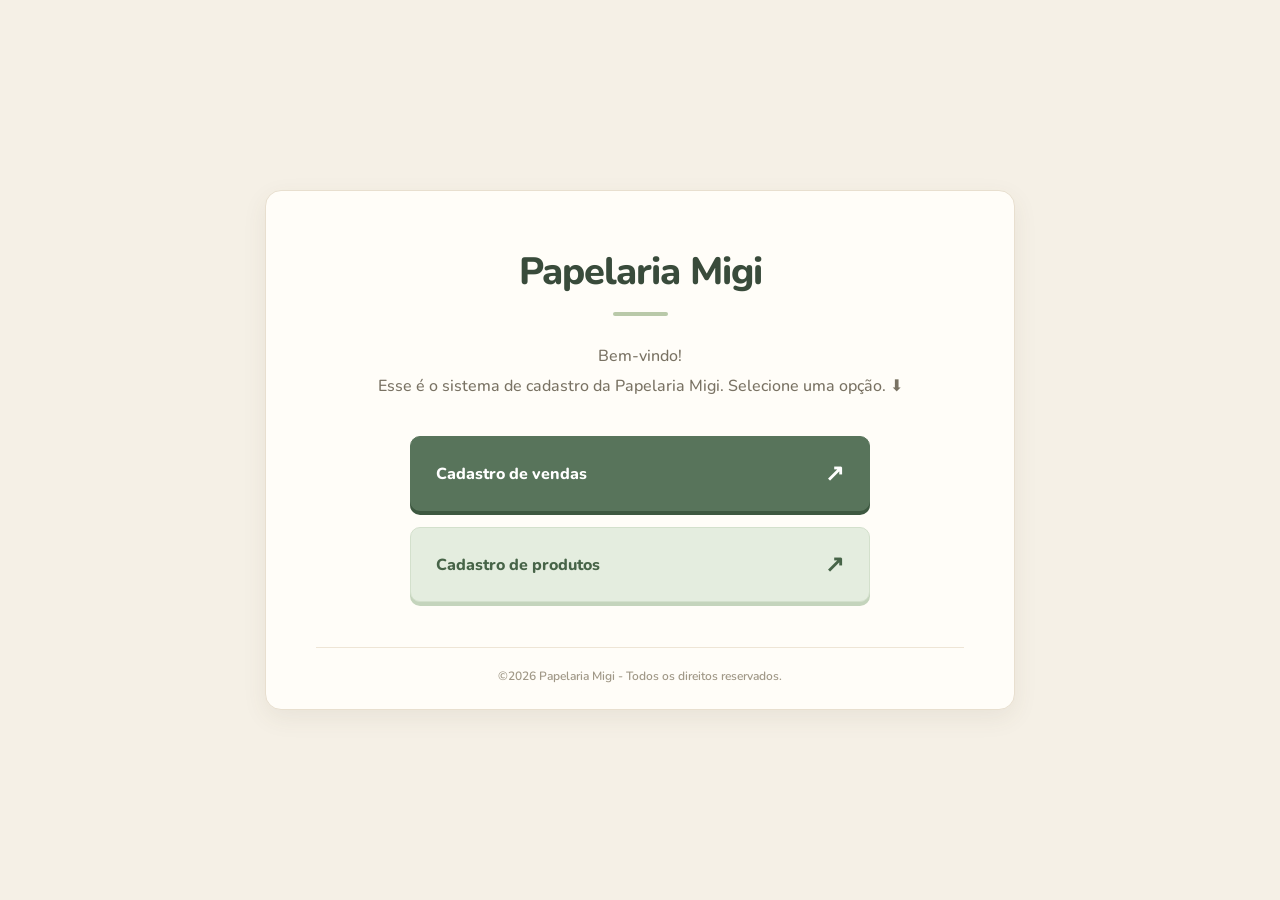
<file: index.html>
<!DOCTYPE html>
<html lang="pt-br">
<head>
    <meta charset="UTF-8">
    <link rel="stylesheet" href="style.css">
    <meta name="viewport" content="width=device-width, initial-scale=1.0">
    <title>Papelaria Migi</title>
</head>
<body>
    <div id="geral">
        <h1>Papelaria Migi</h1>
        <h2>Bem-vindo! <br> Esse é o sistema de cadastro da Papelaria Migi. Selecione uma opção. ⬇</h2>

        <div id="botoes">
            <a href="vendas.html">
                <div class="btn1">
                    <p>Cadastro de vendas</p>
                </div>
            </a>        

            <a href="produtos.html">
                <div class="btn2">
                    <p>Cadastro de produtos</p>
                </div>
            </a>
        </div>

        <footer>
            &copy;2026 Papelaria Migi - Todos os direitos reservados.
        </footer>

    </div>
</body>
</html>
</file>
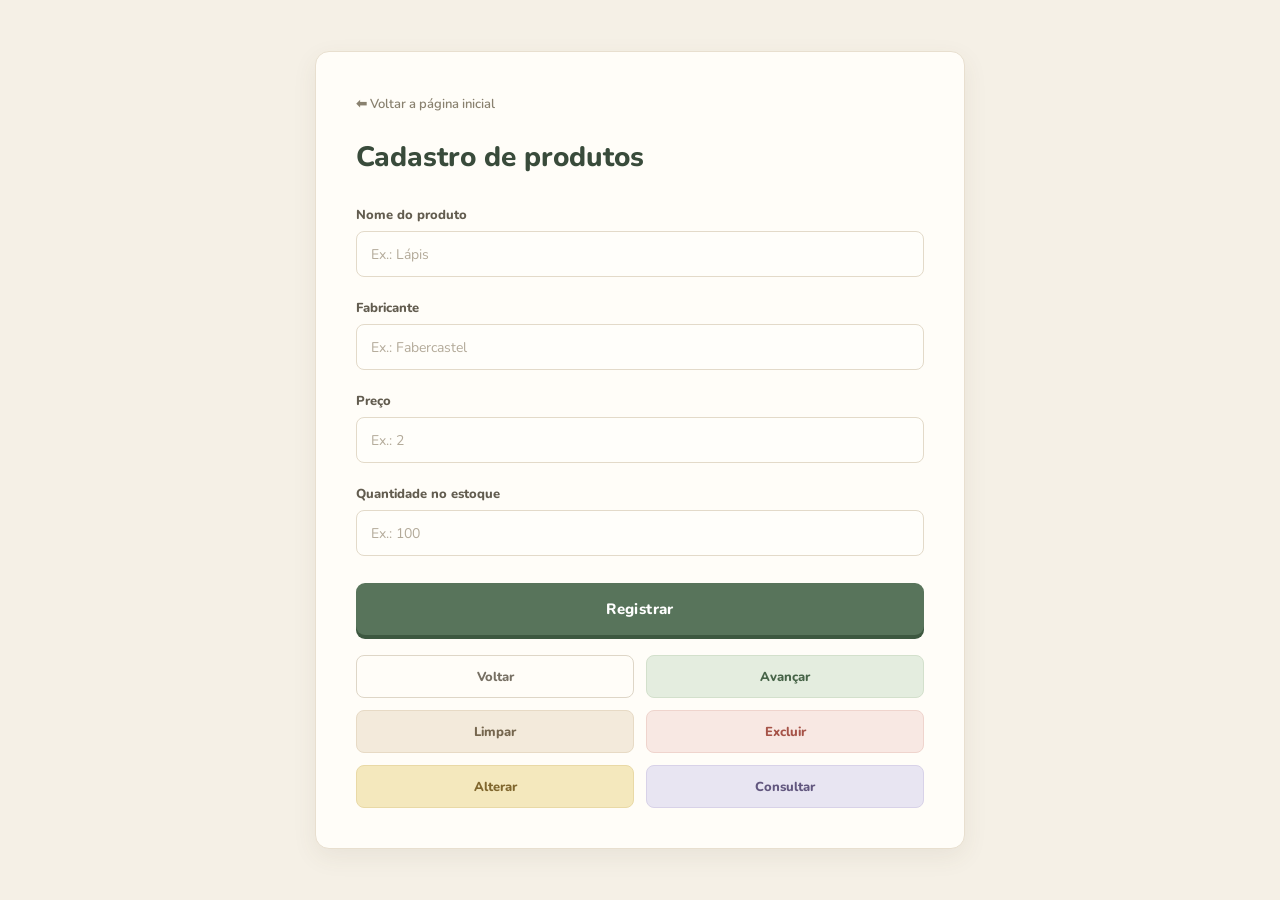
<file: produtos.html>
<!DOCTYPE html>
<html lang="pt-br">
<head>
    <meta charset="UTF-8">
    <link rel="stylesheet" href="produtos.css">
    <meta name="viewport" content="width=], initial-scale=1.0">
    <title>Cadastro de produtos</title>
</head>
<body>
    <div id="geral">
        <a href="index.html"> ⬅ Voltar a página inicial</a>
        <h1>Cadastro de produtos</h1>
        <form action="produtos.php" method="post">

            <input type="hidden" name="idproduto">

            <label for="nomep">Nome do produto</label>
            <input type="text" name="nomep" id="txtnomep" placeholder="Ex.: Lápis">

            <label for="fabricante">Fabricante</label>
            <input type="text" name="fabricante" id="txtfabricante" placeholder="Ex.: Fabercastel">

            <label for="preco">Preço</label>
            <input type="decimal" name="preco" id="txtpreco" placeholder="Ex.: 2">

            <label for="estoque">Quantidade no estoque</label>
            <input type="number" name="estoque" id="txtestoque" placeholder="Ex.: 100">

            <input type="submit" name="submit" value="Registrar">
            <button type="submit" name="voltar">Voltar</button>
            <button type="submit" name="avancar">Avançar</button>
            <button type="reset">Limpar</button>
            <button type="submit" name="excluir">Excluir</button>
            <button type="submit" name="alterar">Alterar</button>
            <button type="submit" name="consultar">Consultar</button>

            <input type="hidden" name="idconsulta">
        </form>
    </div>
</body>
</html>
</file>
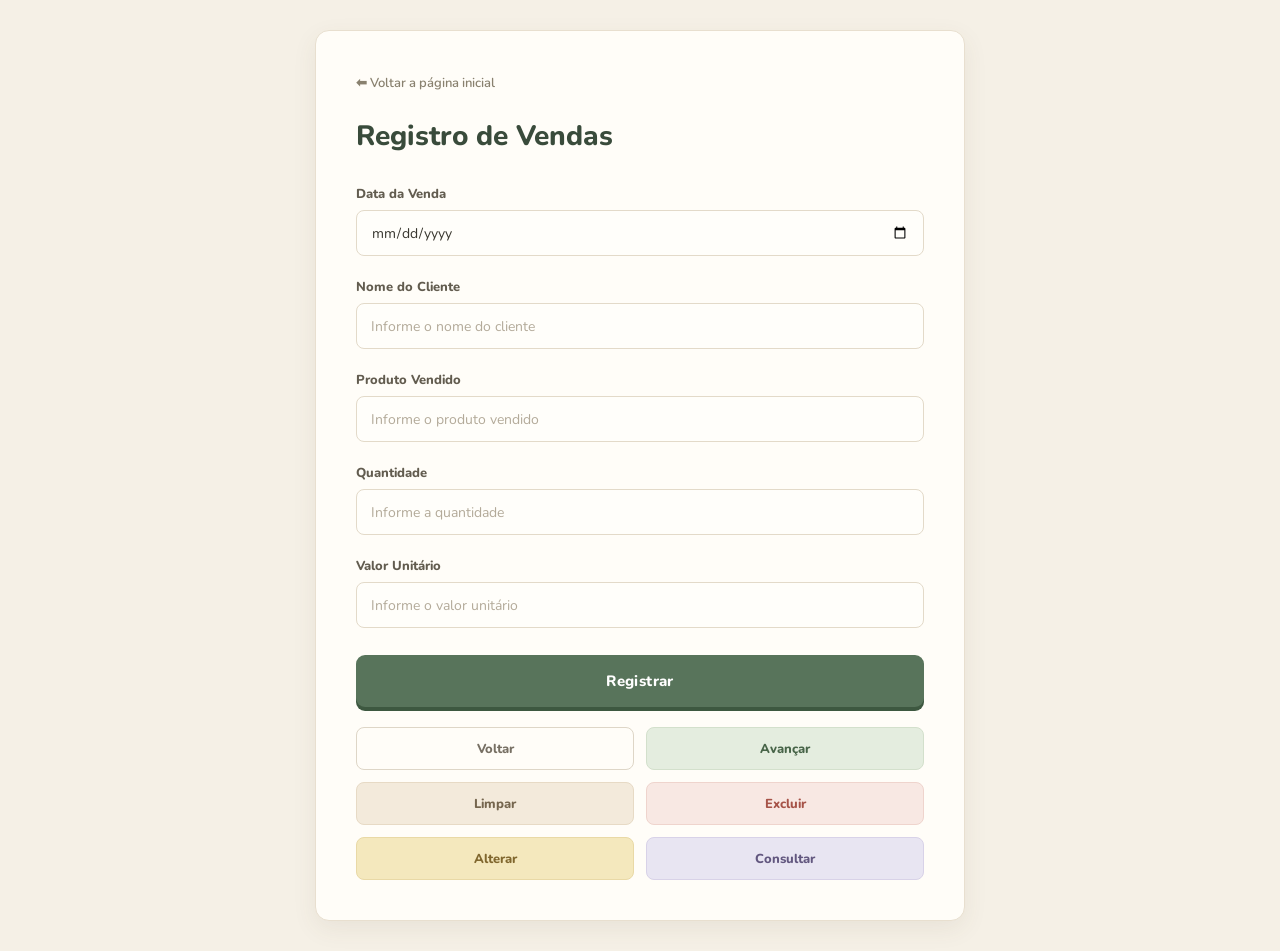
<file: vendas.html>
<!DOCTYPE html>
<html lang="pt-br">
<head>
    <meta charset="UTF-8">
    <link rel="stylesheet" href="vendas.css">
    <meta name="viewport" content="width=device-width, initial-scale=1.0">
    <title>Cadastro de vendas</title>
</head>
<body>
    <div id="geral">
    <a href="index.html"> ⬅ Voltar a página inicial</a>
        <h1>Registro de Vendas</h1>
            <form method="post" action="vendas.php">

                <input type="hidden" name="idvenda">

                <label for="data">Data da Venda</label>
                <input type="date" id="txtdata" name="data_venda">
        
                <label for="nomec">Nome do Cliente</label>
                <input type="text" id="txtnomec" name="nome_cliente" placeholder="Informe o nome do cliente">

                <label for="produto">Produto Vendido</label>
                <input type="text" id="txtproduto" name="produto" placeholder="Informe o produto vendido">

                <label for="quantidade">Quantidade</label>
                <input type="number" id="txtquantidade" name="quantidade" placeholder="Informe a quantidade">

                <label for="valor">Valor Unitário</label>
                <input type="decimal" id="txtvalor" name="valor" placeholder="Informe o valor unitário">

                <input type="submit" name="submit" value="Registrar">
                <button type="submit" name="voltar">Voltar</button>
                <button type="submit" name="avancar">Avançar</button>
                <button type="reset">Limpar</button>
                <button type="submit" name="excluir">Excluir</button>
                <button type="submit" name="alterar">Alterar</button>
                <button type="submit" name="consultar">Consultar</button>

                <input type="hidden" name="idconsulta">
        
            </form>
    </div>
</body>
</html>
</file>
<file: style.css>
@import url('https://fonts.googleapis.com/css2?family=Nunito:wght@400;500;600;700;800&display=swap');

* {
    margin: 0;
    padding: 0;
    box-sizing: border-box;
}

body {
    font-family: 'Nunito', sans-serif;
    background-color: #f5f0e6;
    color: #39372f;
    min-height: 100vh;
    display: flex;
    justify-content: center;
    align-items: center;
    padding: 30px 15px;
}

/* Cartão principal */

#geral {
    background-color: #fffdf8;
    width: 100%;
    max-width: 750px;
    padding: 55px 50px 25px;
    border-radius: 16px;
    border: 1px solid #e8dfcf;
    box-shadow: 0 8px 25px rgba(93, 77, 49, 0.08);
    text-align: center;
}

/* Título principal */

h1 {
    font-size: 38px;
    font-weight: 800;
    color: #394b3b;
    margin-bottom: 18px;
    letter-spacing: -1px;
}

/* Pequeno detalhe decorativo abaixo do título */

h1::after {
    content: "";
    display: block;
    width: 55px;
    height: 4px;
    background-color: #b9c9a9;
    border-radius: 10px;
    margin: 15px auto 25px;
}

/* Texto de boas-vindas */

h2 {
    font-size: 16px;
    font-weight: 500;
    line-height: 1.9;
    color: #797263;
    margin-bottom: 35px;
}

/* Área dos botões */

#botoes {
    display: flex;
    flex-direction: column;
    gap: 16px;
    max-width: 460px;
    margin: 0 auto 45px;
}

/* Links */

#botoes a {
    text-decoration: none;
    display: block;
}

/* Botões de navegação */

.btn1,
.btn2 {
    display: flex;
    align-items: center;
    justify-content: space-between;
    min-height: 75px;
    padding: 0 25px;
    border-radius: 10px;
    text-align: left;
    transition: all 0.25s ease;
}

/* Cadastro de vendas */

.btn1 {
    background-color: #58745b;
    color: #ffffff;
    border: 1px solid #58745b;
    box-shadow: 0 4px 0 #3d5840;
}

.btn1 p {
    font-size: 16px;
    font-weight: 800;
}

.btn1::after {
    content: "↗";
    font-size: 23px;
    font-weight: 600;
}

.btn1:hover {
    background-color: #49664c;
    transform: translateY(-3px);
    box-shadow: 0 7px 0 #3d5840;
}

/* Cadastro de produtos */

.btn2 {
    background-color: #e4eddf;
    color: #476448;
    border: 1px solid #d3e0cc;
    box-shadow: 0 4px 0 #c4d4bc;
}

.btn2 p {
    font-size: 16px;
    font-weight: 800;
}

.btn2::after {
    content: "↗";
    font-size: 23px;
    font-weight: 600;
}

.btn2:hover {
    background-color: #d4e3ce;
    transform: translateY(-3px);
    box-shadow: 0 7px 0 #c4d4bc;
}

/* Efeito ao clicar */

.btn1:active,
.btn2:active {
    transform: translateY(2px);
    box-shadow: 0 1px 0 rgba(57, 75, 59, 0.3);
}

/* Rodapé */

footer {
    border-top: 1px solid #eee5d6;
    padding-top: 20px;
    color: #a09887;
    font-size: 12px;
    font-weight: 600;
}

/* Responsividade para celulares */

@media (max-width: 480px) {
    #geral {
        padding: 40px 22px 22px;
    }

    h1 {
        font-size: 30px;
    }

    h2 {
        font-size: 14px;
    }

    .btn1,
    .btn2 {
        min-height: 65px;
        padding: 0 18px;
    }

    .btn1 p,
    .btn2 p {
        font-size: 14px;
    }

    footer {
        font-size: 11px;
        line-height: 1.8;
    }
}
</file>
<file: produtos.css>
@import url('https://fonts.googleapis.com/css2?family=Nunito:wght@400;500;600;700;800&display=swap');

* {
    margin: 0;
    padding: 0;
    box-sizing: border-box;
}

body {
    font-family: 'Nunito', sans-serif;
    background-color: #f5f0e6;
    color: #39372f;
    min-height: 100vh;
    display: flex;
    justify-content: center;
    align-items: center;
    padding: 30px 15px;
}

/* Cartão principal */

#geral {
    background-color: #fffdf8;
    width: 100%;
    max-width: 650px;
    padding: 40px;
    border-radius: 14px;
    border: 1px solid #e8dfcf;
    box-shadow: 0 8px 25px rgba(93, 77, 49, 0.08);
}

/* Link de voltar */

a {
    display: inline-block;
    text-decoration: none;
    color: #89816f;
    font-size: 13px;
    font-weight: 600;
    margin-bottom: 25px;
    transition: color 0.3s;
}

a:hover {
    color: #58745b;
}

/* Título */

h1 {
    font-size: 28px;
    font-weight: 800;
    color: #394b3b;
    margin-bottom: 30px;
}

/* Formulário */

form {
    display: grid;
    grid-template-columns: repeat(2, minmax(0, 1fr));
    gap: 12px;
}

/* Rótulos */

label {
    grid-column: 1 / -1;
    font-size: 13px;
    font-weight: 800;
    color: #625c4f;
    margin-bottom: -5px;
}

/* Campos */

input[type="text"],
input[type="number"],
input[type="decimal"] {
    grid-column: 1 / -1;
    width: 100%;
    height: 46px;
    padding: 0 14px;
    margin-bottom: 10px;
    border: 1px solid #e3dac9;
    border-radius: 8px;
    background-color: #fffefa;
    color: #39372f;
    font-family: 'Nunito', sans-serif;
    font-size: 14px;
    outline: none;
    transition: all 0.25s;
}

input[type="text"]:focus,
input[type="number"]:focus,
input[type="decimal"]:focus {
    border-color: #8ba28a;
    box-shadow: 0 0 0 3px rgba(139, 162, 138, 0.15);
}

input::placeholder {
    color: #b3aa99;
}

input[type="hidden"] {
    display: none;
}

/* Estilo geral dos botões */

input[type="submit"],
button {
    min-height: 43px;
    padding: 11px 16px;
    border: 1px solid transparent;
    border-radius: 8px;
    font-family: 'Nunito', sans-serif;
    font-size: 13px;
    font-weight: 800;
    cursor: pointer;
    transition: all 0.25s ease;
}

/* CADASTRAR — botão principal */

input[type="submit"] {
    grid-column: 1 / -1;
    min-height: 52px;
    margin-top: 5px;
    margin-bottom: 8px;
    background-color: #58745b;
    color: #ffffff;
    border: none;
    border-radius: 9px;
    font-size: 15px;
    letter-spacing: 0.4px;
    box-shadow: 0 4px 0 #3d5840;
}

input[type="submit"]:hover {
    background-color: #49664c;
    box-shadow: 0 6px 0 #3d5840;
    transform: translateY(-2px);
}

input[type="submit"]:active {
    transform: translateY(2px);
    box-shadow: 0 1px 0 #3d5840;
}

/* LIMPAR */

button[type="reset"] {
    background-color: #f3eadb;
    color: #75664e;
    border-color: #e7dac5;
}

button[type="reset"]:hover {
    background-color: #e9ddc9;
    transform: translateY(-2px);
}

/* VOLTAR */

button[name="voltar"] {
    background-color: #fffdf8;
    color: #777064;
    border-color: #ded6c7;
}

button[name="voltar"]:hover {
    background-color: #f0eadf;
    transform: translateY(-2px);
}

/* AVANÇAR */

button[name="avancar"] {
    background-color: #e4eddf;
    color: #476448;
    border-color: #d3e0cc;
}

button[name="avancar"]:hover {
    background-color: #d4e3ce;
    transform: translateY(-2px);
}

/* EXCLUIR */

button[name="excluir"] {
    background-color: #f8e8e3;
    color: #a65348;
    border-color: #efd4cd;
}

button[name="excluir"]:hover {
    background-color: #f1d7d0;
    transform: translateY(-2px);
}

/* ALTERAR */

button[name="alterar"] {
    background-color: #f4e8bd;
    color: #80672e;
    border-color: #e9d9a6;
}

button[name="alterar"]:hover {
    background-color: #ebdba4;
    transform: translateY(-2px);
}

/* CONSULTAR */

button[name="consultar"] {
    background-color: #e8e5f2;
    color: #62577f;
    border-color: #d8d2e8;
}

button[name="consultar"]:hover {
    background-color: #dad5eb;
    transform: translateY(-2px);
}

/* Acessibilidade: foco pelo teclado */

input[type="submit"]:focus-visible,
button:focus-visible,
a:focus-visible {
    outline: 3px solid #b7a779;
    outline-offset: 3px;
}

/* Responsividade */

@media (max-width: 480px) {
    #geral {
        padding: 25px 20px;
    }

    h1 {
        font-size: 23px;
    }

    form {
        grid-template-columns: 1fr;
    }
}
</file>
<file: vendas.css>
@import url('https://fonts.googleapis.com/css2?family=Nunito:wght@400;500;600;700;800&display=swap');

* {
    margin: 0;
    padding: 0;
    box-sizing: border-box;
}

body {
    font-family: 'Nunito', sans-serif;
    background-color: #f5f0e6;
    color: #39372f;
    min-height: 100vh;
    display: flex;
    justify-content: center;
    align-items: center;
    padding: 30px 15px;
}

/* Cartão principal */

#geral {
    background-color: #fffdf8;
    width: 100%;
    max-width: 650px;
    padding: 40px;
    border-radius: 14px;
    border: 1px solid #e8dfcf;
    box-shadow: 0 8px 25px rgba(93, 77, 49, 0.08);
}

/* Link para voltar */

a {
    display: inline-block;
    text-decoration: none;
    color: #89816f;
    font-size: 13px;
    font-weight: 600;
    margin-bottom: 25px;
    transition: color 0.3s;
}

a:hover {
    color: #58745b;
}

/* Título */

h1 {
    font-size: 28px;
    font-weight: 800;
    color: #394b3b;
    margin-bottom: 30px;
}

/* Formulário */

form {
    display: grid;
    grid-template-columns: repeat(2, minmax(0, 1fr));
    gap: 12px;
}

/* Rótulos */

label {
    grid-column: 1 / -1;
    font-size: 13px;
    font-weight: 800;
    color: #625c4f;
    margin-bottom: -5px;
}

/* Campos de entrada */

input[type="date"],
input[type="text"],
input[type="number"],
input[type="decimal"] {
    grid-column: 1 / -1;
    width: 100%;
    height: 46px;
    padding: 0 14px;
    margin-bottom: 10px;
    border: 1px solid #e3dac9;
    border-radius: 8px;
    background-color: #fffefa;
    color: #39372f;
    font-family: 'Nunito', sans-serif;
    font-size: 14px;
    outline: none;
    transition: all 0.25s;
}

/* Destaque ao selecionar os campos */

input[type="date"]:focus,
input[type="text"]:focus,
input[type="number"]:focus,
input[type="decimal"]:focus {
    border-color: #8ba28a;
    box-shadow: 0 0 0 3px rgba(139, 162, 138, 0.15);
}

/* Texto dos placeholders */

input::placeholder {
    color: #b3aa99;
}

/* Campo oculto */

input[type="hidden"] {
    display: none;
}

/* BOTÕES */

input[type="submit"],
button {
    min-height: 43px;
    padding: 11px 16px;
    border: 1px solid transparent;
    border-radius: 8px;
    font-family: 'Nunito', sans-serif;
    font-size: 13px;
    font-weight: 800;
    cursor: pointer;
    transition: all 0.25s ease;
}

/* REGISTRAR — botão principal */

input[type="submit"] {
    grid-column: 1 / -1;
    min-height: 52px;
    margin-top: 5px;
    margin-bottom: 8px;
    background-color: #58745b;
    color: #ffffff;
    border: none;
    border-radius: 9px;
    font-size: 15px;
    letter-spacing: 0.4px;
    box-shadow: 0 4px 0 #3d5840;
}

input[type="submit"]:hover {
    background-color: #49664c;
    box-shadow: 0 6px 0 #3d5840;
    transform: translateY(-2px);
}

input[type="submit"]:active {
    transform: translateY(2px);
    box-shadow: 0 1px 0 #3d5840;
}

/* LIMPAR */

button[type="reset"] {
    background-color: #f3eadb;
    color: #75664e;
    border-color: #e7dac5;
}

button[type="reset"]:hover {
    background-color: #e9ddc9;
    transform: translateY(-2px);
}

/* VOLTAR */

button[name="voltar"] {
    background-color: #fffdf8;
    color: #777064;
    border-color: #ded6c7;
}

button[name="voltar"]:hover {
    background-color: #f0eadf;
    transform: translateY(-2px);
}

/* AVANÇAR */

button[name="avancar"] {
    background-color: #e4eddf;
    color: #476448;
    border-color: #d3e0cc;
}

button[name="avancar"]:hover {
    background-color: #d4e3ce;
    transform: translateY(-2px);
}

/* EXCLUIR */

button[name="excluir"] {
    background-color: #f8e8e3;
    color: #a65348;
    border-color: #efd4cd;
}

button[name="excluir"]:hover {
    background-color: #f1d7d0;
    transform: translateY(-2px);
}

/* ALTERAR */

button[name="alterar"] {
    background-color: #f4e8bd;
    color: #80672e;
    border-color: #e9d9a6;
}

button[name="alterar"]:hover {
    background-color: #ebdba4;
    transform: translateY(-2px);
}

/* CONSULTAR */

button[name="consultar"] {
    background-color: #e8e5f2;
    color: #62577f;
    border-color: #d8d2e8;
}

button[name="consultar"]:hover {
    background-color: #dad5eb;
    transform: translateY(-2px);
}

/* Acessibilidade */

input[type="submit"]:focus-visible,
button:focus-visible,
a:focus-visible {
    outline: 3px solid #b7a779;
    outline-offset: 3px;
}

/* RESPONSIVIDADE */

@media (max-width: 480px) {
    #geral {
        padding: 25px 20px;
    }

    h1 {
        font-size: 23px;
    }

    form {
        grid-template-columns: 1fr;
    }
}
</file>
